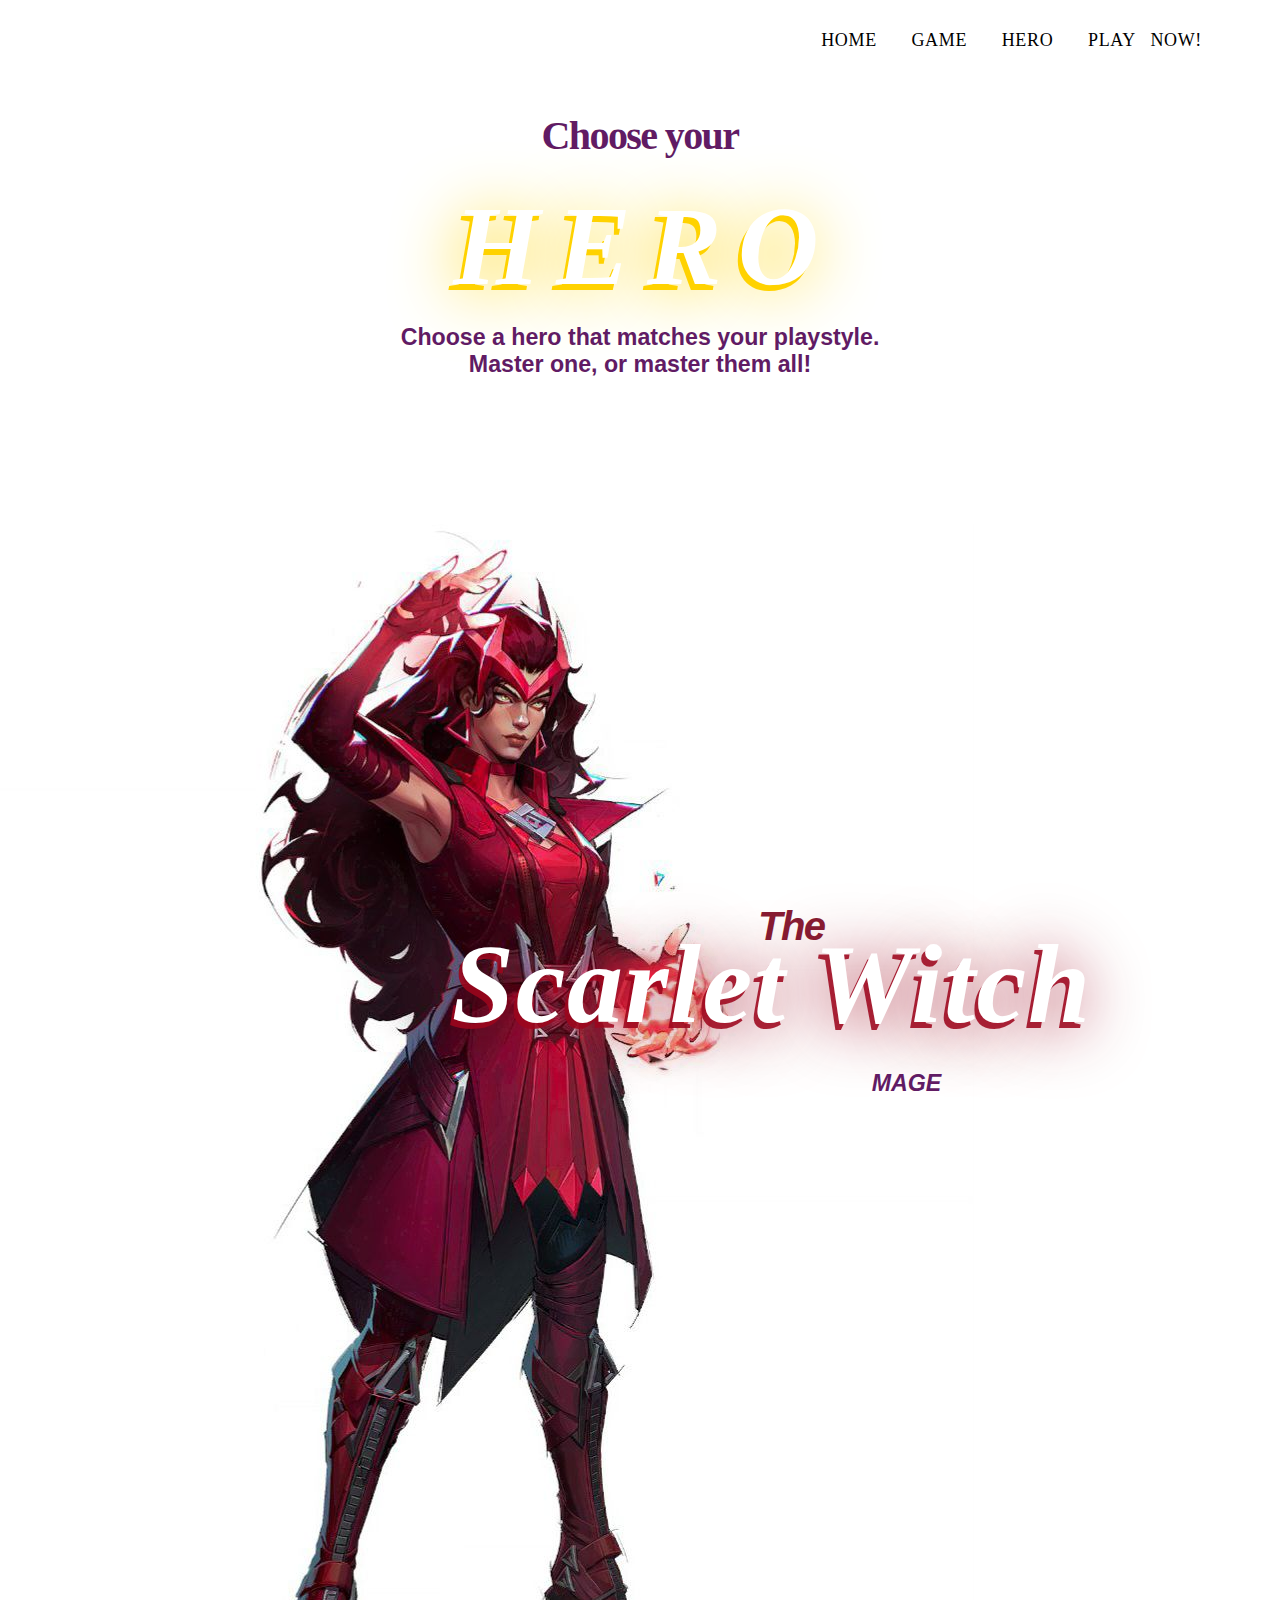
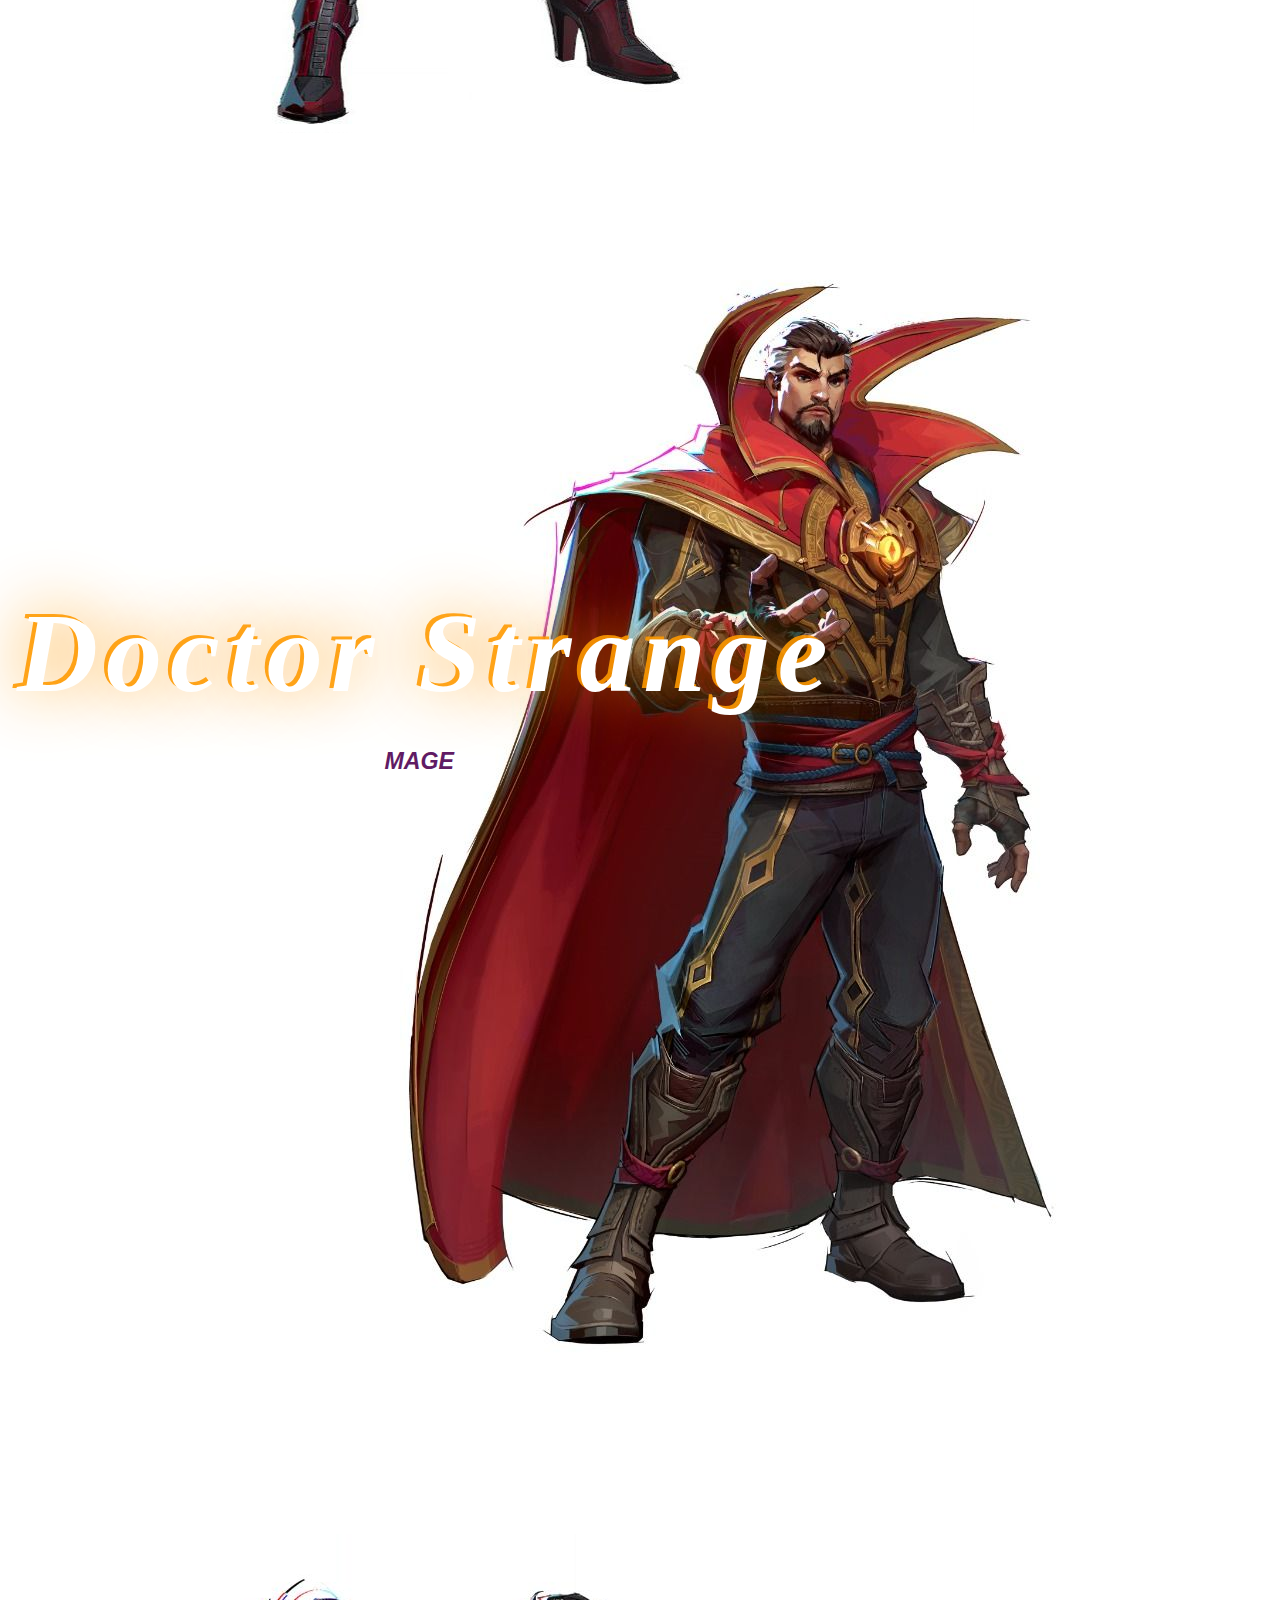
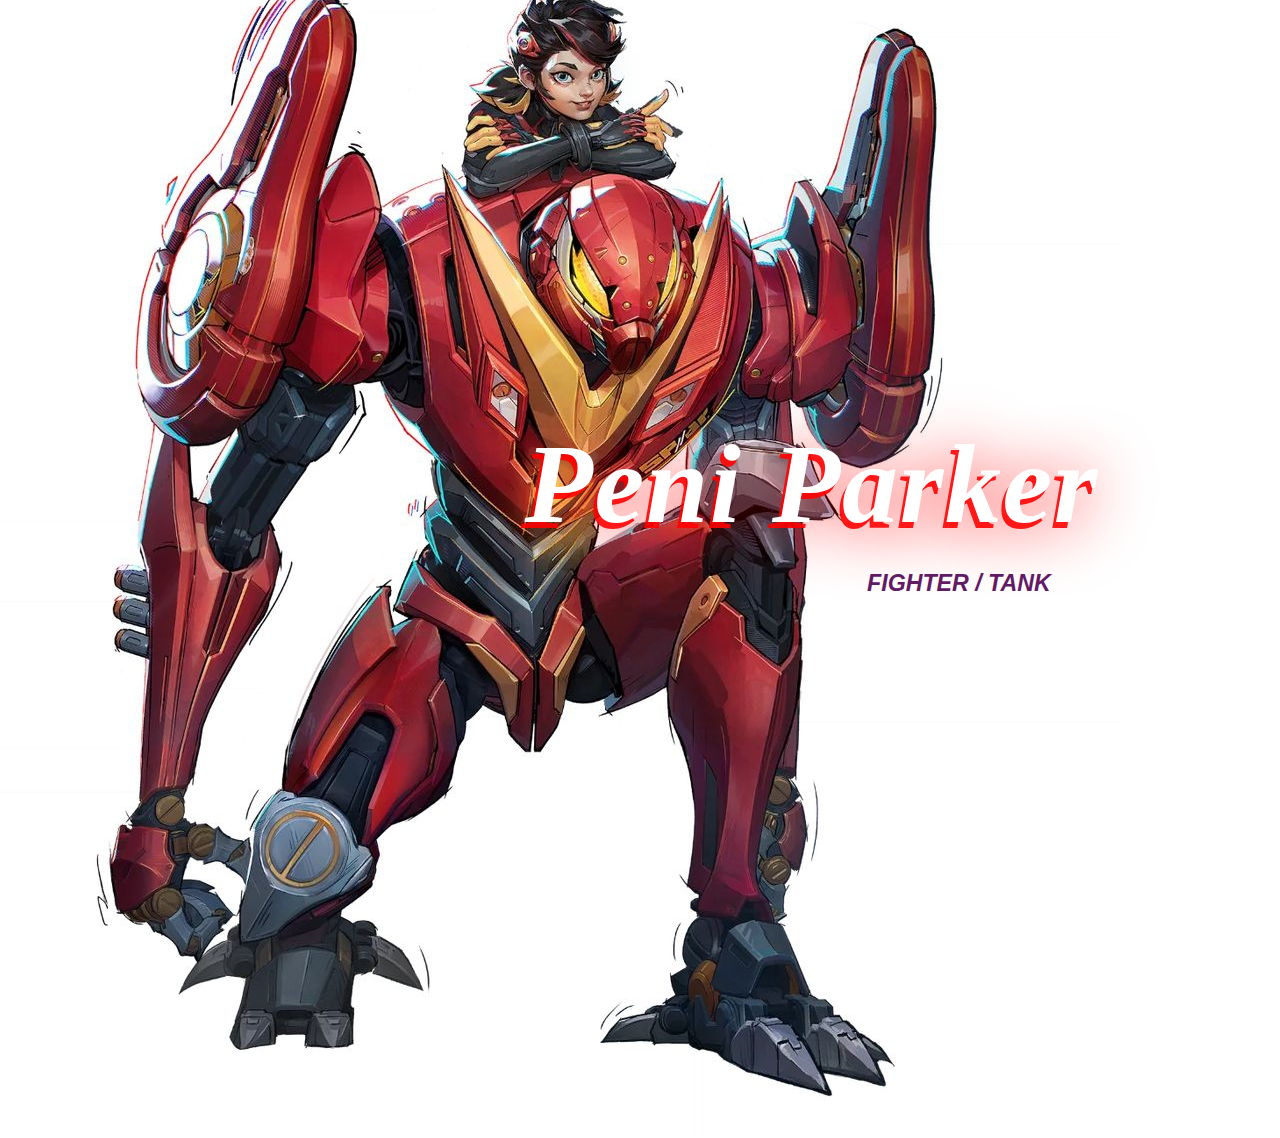
<file: pages/page2/index.html>
<!DOCTYPE html>
<html lang="en">
  <head>
    <meta charset="UTF-8" />
    <meta
      name="viewport" content="width=device-width, initial-scale=1.0" />
    <title>ARKANA</title>
    <link rel="stylesheet" href="./assets/css/style.css" />
  </head>
  <body>
    <header class="header">
      <nav>
        <div class="pill-nav">
          <a href="../../index.html">HOME</a>
          <a href="../page1/index.html">GAME</a>
          <a href="#">HERO</a>
          <a class="active"  href="../page3/index.html">PLAY NOW!</a>
        </div>
      </nav>
    </header>
    <section class="hero">
    </section>

    <div class="img">
      <img src="../../assets/img/Scarlet Witch.jpg" alt class="foreground">
    </div>
    <div class="img2">
        <img src="../../assets/img/Doctor Strange.jpg" alt class="foreground2">
    </div>
    <div class="img3">
        <img src="../../assets/img/Peni Parker.jpg" alt class="foreground3">
    </div>

    <div class="container">
        <div class="text-overlay">Choose your</div>
        <div class="text-overlaycontainer">HERO</div>
        <div class="text-overlaycontainertwo">HERO</div>
        <div class="text-overlayh1">Choose a hero that matches your
            playstyle. <br> Master one, or master them all!</div>

        <div class="text-overlayn1">The</div>
        <div class="text-overlaycontainerthree">Scarlet Witch</div>
        <div class="text-overlaycontainerfour">Scarlet Witch</div>
        <div class="text-overlayh2">MAGE</div>

        <div class="text-overlaycontainerfive">Doctor Strange</div>
        <div class="text-overlaycontainersix">Doctor Strange</div>
        <div class="text-overlayh3">MAGE</div>

        <div class="text-overlaycontainerseven">Peni Parker</div>
        <div class="text-overlaycontainereight">Peni Parker</div>
        <div class="text-overlayh4">FIGHTER / TANK</div>
    </div>
  </body>
</html>
</file>
<file: pages/page2/assets/css/style.css>
.pill-nav a{
    display: inline-block;
    text-align: center;
    padding: 10px;
    text-decoration: none;
    font-family: "Copperplate", fantasy;
    font-size: 18px;
    border-radius: 200px;
    color: black;
    
    transition: all .4s ease;

}

.pill-nav a:hover {
    transform:translate(-0.3rem, -0.3rem);
    background-color: #fdd300;
    color: white;
}

.pill-nav a.active:hover {
    background-color: #9e4fa2;
    color: white;
}

.pill-nav {
    text-align: right;
    letter-spacing: 0.65px;
    word-spacing: 10px;
    margin-top: 20px;
    margin-right: 60px;
}

.hero {
    background-color: white;
    background-position: 500%;
    padding-top: 400px;
    padding-bottom: 1960px;
    margin-top: 0px;
}

.img {
    position: absolute;
    top: 60%;
    left: 25%;
    transform: translate(-50%, -50%);
    height: 2rem;
    width: 42rem;
}

.img2 {
    position: absolute;
    top: 200%;
    right: -10%;
    transform: translate(-50%, -50%);
    height: 2rem;
    width: 42rem;
}

.img3 {
    position: absolute;
    top: 350%;
    left: 20%;
    transform: translate(-50%, -50%);
    height: 2rem;
    width: 42rem;
}

.text-overlay {
    position: absolute;
    top: 15%;
    left: 50%;
    transform: translate(-50%, -50%);
    color: #611b64;
    font-family: "Papyrus", fantasy;
    font-size: 2.5rem;
    font-weight: bolder;
    letter-spacing: -0.1rem;
}

.text-overlaycontainer {
    position: absolute;
    top: 28%;
    left: 50%;
    transform: translate(-50%, -50%);
    color: #ffd200;
    font-family: "Copperplate" , fantasy ;
    font-size: 7rem;
    font-style: italic;
    font-weight: bolder;
    text-shadow: 0rem 0rem 4rem #fdd300 ;
    letter-spacing: 1rem;
}

.text-overlaycontainertwo {
    position: absolute;
    top: 27.3%;
    left: 50.3%;
    transform: translate(-50%, -50%);
    color: white;
    font-family: "Copperplate" , fantasy ;
    font-size: 7rem;
    font-style: italic;
    font-weight: bolder;
    text-shadow:#fdd300 ;
    letter-spacing: 1rem;
}

.text-overlayh1 {
    position: absolute;
    text-align: left;
    top: 39%;
    left: 50%;
    text-align: center;
    transform: translate(-50%, -50%);
    color: #611b64;
    font-family: Arial, Helvetica, sans-serif;
    font-size: 1.45rem;
    font-weight: bolder;
    letter-spacing: -.001rem;
}

.text-overlayn1 {
    position: absolute;
    top: 102.9%;
    right: 33%;
    transform: translate(-50%, -50%);
    color: #871d34;
    font-family: Arial, Helvetica, sans-serif;
    font-size: 2.5rem;
    font-style: italic;
    font-weight: bolder;
    letter-spacing: -0.1rem;
}

.text-overlaycontainerthree {
    position: absolute;
    top: 110%;
    right: -10%;
    transform: translate(-50%, -50%);
    color: #9d061ddf;
    font-family: "Papyrus" , fantasy ;
    font-size: 7rem;
    font-style: italic;
    font-weight: bolder;
    text-shadow: 0rem 0rem 4rem #9d061ddf ;
    letter-spacing: 0.1rem;
}

.text-overlaycontainerfour {
    position: absolute;
    top: 109.3%;
    right: -10.3%;
    transform: translate(-50%, -50%);
    color: white;
    font-family: "Papyrus" , fantasy ;
    font-size: 7rem;
    font-style: italic;
    font-weight: bolder;
    text-shadow:#fdd300 ;
    letter-spacing: 0.1rem;
}

.text-overlayh2 {
    position: absolute;
    text-align: left;
    top: 120.3%;
    right: 23.75%;
    text-align: center;
    transform: translate(-50%, -50%);
    color: #611b64;
    font-family: Arial, Helvetica, sans-serif;
    font-size: 1.45rem;
    font-weight: bolder;
    font-style: italic ;
    letter-spacing: -.001rem;
}

.text-overlaycontainerfive {
    position: absolute;
    top: 250%;
    left: 33%;
    transform: translate(-50%, -50%);
    color: #ff9900e2;
    font-family: "Garamond", serif;
    font-size: 7rem;
    font-style: italic;
    font-weight: bolder;
    text-shadow: 0rem 0rem 4rem #ff9900e2 ;
    letter-spacing: 0.5rem;
}

.text-overlaycontainersix {
    position: absolute;
    top: 250.3%;
    left: 33.3%;
    transform: translate(-50%, -50%);
    color: white;
    font-family: "Garamond", serif ;
    font-size: 7rem;
    font-style: italic;
    font-weight: bolder;
    text-shadow:#fdd300 ;
    letter-spacing: 0.5rem;
}

.text-overlayh3 {
    position: absolute;
    text-align: left;
    top: 262.3%;
    left: 32.75%;
    text-align: center;
    transform: translate(-50%, -50%);
    color: #611b64;
    font-family: Arial, Helvetica, sans-serif;
    font-size: 1.45rem;
    font-weight: bolder;
    font-style: italic ;
    letter-spacing: -.001rem;
}

.text-overlaycontainerseven {
    position: absolute;
    top: 410%;
    right: -8%;
    transform: translate(-50%, -50%);
    color: #ff0000e2;
    font-family: "Copperplate" , fantasy ;
    font-size: 7rem;
    font-style: italic;
    font-weight: bolder;
    text-shadow: 0rem 0rem 4rem #ff0000e2 ;
    letter-spacing: 0.1rem;
}

.text-overlaycontainereight {
    position: absolute;
    top: 409.3%;
    right: -8.3%;
    transform: translate(-50%, -50%);
    color: white;
    font-family: "Copperplate" , fantasy ;
    font-size: 7rem;
    font-style: italic;
    font-weight: bolder;
    text-shadow:#fdd300 ;
    letter-spacing: 0.1rem;
}

.text-overlayh4 {
    position: absolute;
    text-align: left;
    top: 420.3%;
    right: 10.75%;
    text-align: center;
    transform: translate(-50%, -50%);
    color: #611b64;
    font-family: Arial, Helvetica, sans-serif;
    font-size: 1.45rem;
    font-weight: bolder;
    font-style: italic ;
    letter-spacing: -.001rem;
}
</file>
